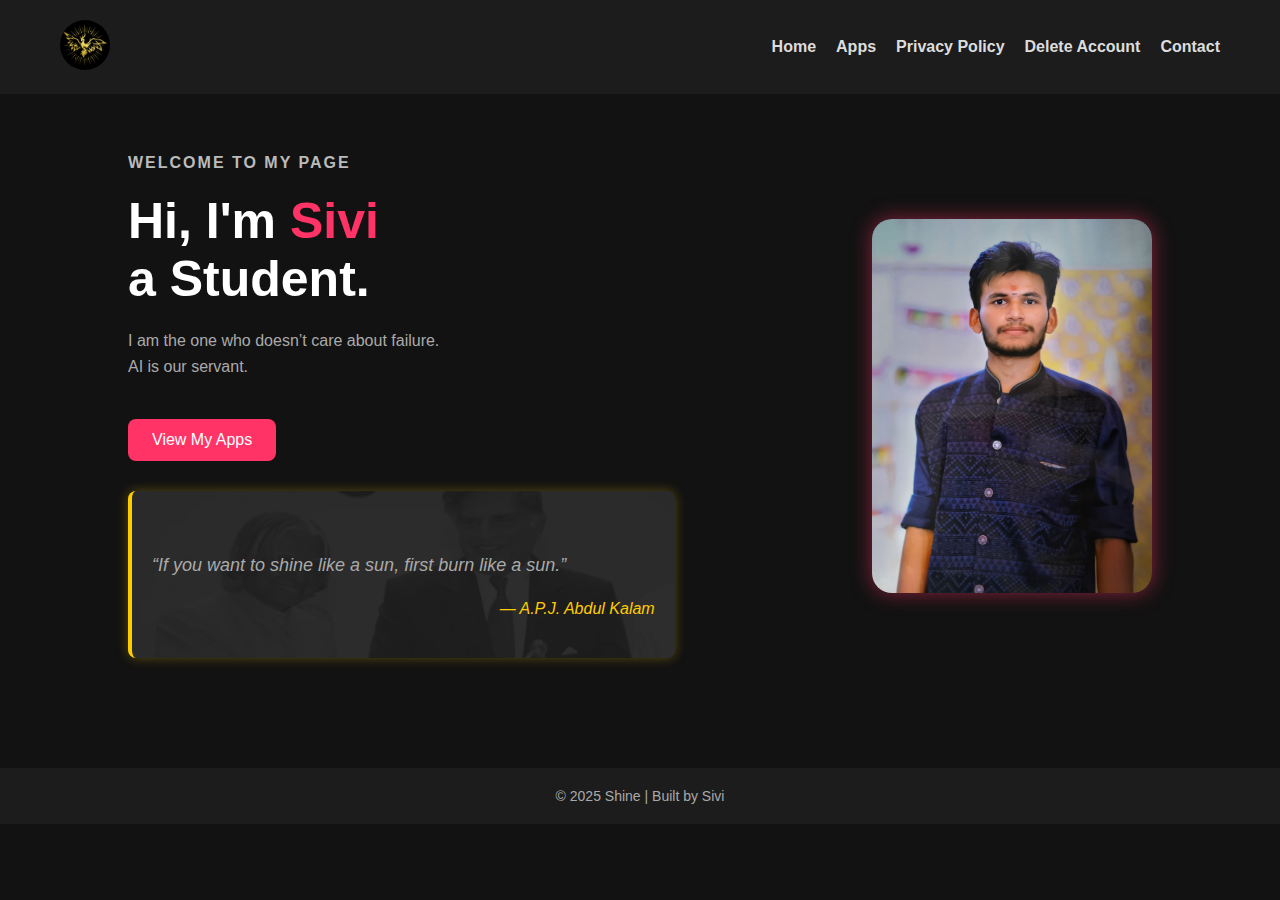
<file: index.html>
<!DOCTYPE html>
<html lang="en">
<head>
  <meta charset="UTF-8" />
  <meta name="viewport" content="width=device-width, initial-scale=1.0">
  <title>Sivi - Official Portfolio</title>
  <link rel="icon" type="image/png" href="shine.jpeg">
  <style>
    * { margin:0; padding:0; box-sizing:border-box; font-family:Arial,sans-serif; }
    body { background:#121212; color:#fff; scroll-behavior:smooth; }

    /* Navbar */
    header { display:flex; justify-content:space-between; align-items:center; padding:20px 60px; background:#1c1c1c; position:sticky; top:0; z-index:10; }
    .logo img { width:50px; height:50px; border-radius:50%; }
    nav ul { display:flex; list-style:none; }
    nav ul li { margin-left:20px; }
    nav ul li a { text-decoration:none; color:#ddd; font-weight:bold; transition:0.3s; }
    nav ul li a:hover { color:#ff3366; }

    /* Hero */
    .hero { display:flex; align-items:center; justify-content:space-between; padding:60px 10%; gap:40px; flex-wrap:wrap; }
    .hero-text { max-width:600px; flex:1; }
    .hero-text h2 { font-size:16px; letter-spacing:2px; color:#bbb; }
    .hero-text h1 { font-size:50px; margin:20px 0; }
    .hero-text h1 span { color:#ff3366; }
    .hero-text p { margin:20px 0; color:#aaa; line-height:1.6; }
    .hero-text .btn { display:inline-block; padding:12px 24px; margin-top:20px; background:#ff3366; color:#fff; text-decoration:none; border-radius:8px; transition:0.3s; }
    .hero-text .btn:hover { background:#ff0055; }
    .hero-img { flex:0.8; display:flex; justify-content:flex-end; }
    .hero-img img { width:280px; height:auto; border-radius:20px; box-shadow:0 0 20px rgba(255,51,102,0.5); }

    /* Quote */
    .quote { margin-top:30px; font-style:italic; font-size:18px; color:#fff; background:#1c1c1c; border-left:4px solid #ffcc00; padding:40px 20px; border-radius:8px; position:relative; overflow:hidden; box-shadow:0 0 12px rgba(255,204,0,0.3); }
    .quote::before { content:""; position:absolute; top:0; left:0; right:0; bottom:0; background-image:url("leaders.jpg"); background-size:cover; background-position:center 20%; opacity:0.08; filter:grayscale(100%); }
    .quote p, .quote span { position:relative; z-index:1; }
    .quote span { display:block; margin-top:10px; font-size:16px; color:#ffcc00; text-align:right; }

    /* Footer */
    footer { background:#1c1c1c; text-align:center; padding:20px; margin-top:50px; font-size:14px; color:#aaa; }

    /* Responsive */
    @media (max-width:900px) {
      .hero { flex-direction:column; text-align:center; }
      .hero-img { justify-content:center; margin-top:20px; }
      .hero-img img { width:200px; }
    }
  </style>
</head>
<body>

  <!-- Navbar -->
  <header>
    <div class="logo">
      <img src="shine.jpeg" alt="Shine Logo">
    </div>
    <nav>
      <ul>
        <li><a href="index.html">Home</a></li>
        <li><a href="apps.html">Apps</a></li>
        <li><a href="privacy.html">Privacy Policy</a></li>
        <li><a href="delete.html">Delete Account</a></li>
        <li>
          <a href="mailto:shinedeveloper2@gmail.com?subject=Hello%20Sivi&body=Hi%20Sivi,%0A%0AI%20want%20to%20contact%20you" target="_blank">Contact</a>
        </li>
      </ul>
    </nav>
  </header>

  <!-- Hero Section -->
  <section class="hero">
    <div class="hero-text">
      <h2>WELCOME TO MY PAGE</h2>
      <h1>Hi, I'm <span>Sivi</span><br>a Student.</h1>
      <p>I am the one who doesn’t care about failure.<br>AI is our servant.</p>
      <a href="apps.html" class="btn">View My Apps</a>

      <div class="quote">
        <p>“If you want to shine like a sun, first burn like a sun.”</p>
        <span>— A.P.J. Abdul Kalam</span>
      </div>
    </div>

    <div class="hero-img">
      <img src="profile.jpeg" alt="Sivi Profile">
    </div>
  </section>

  <!-- Footer -->
  <footer>
    <p>© 2025 Shine | Built by Sivi</p>
  </footer>

</body>
</html>
</file>
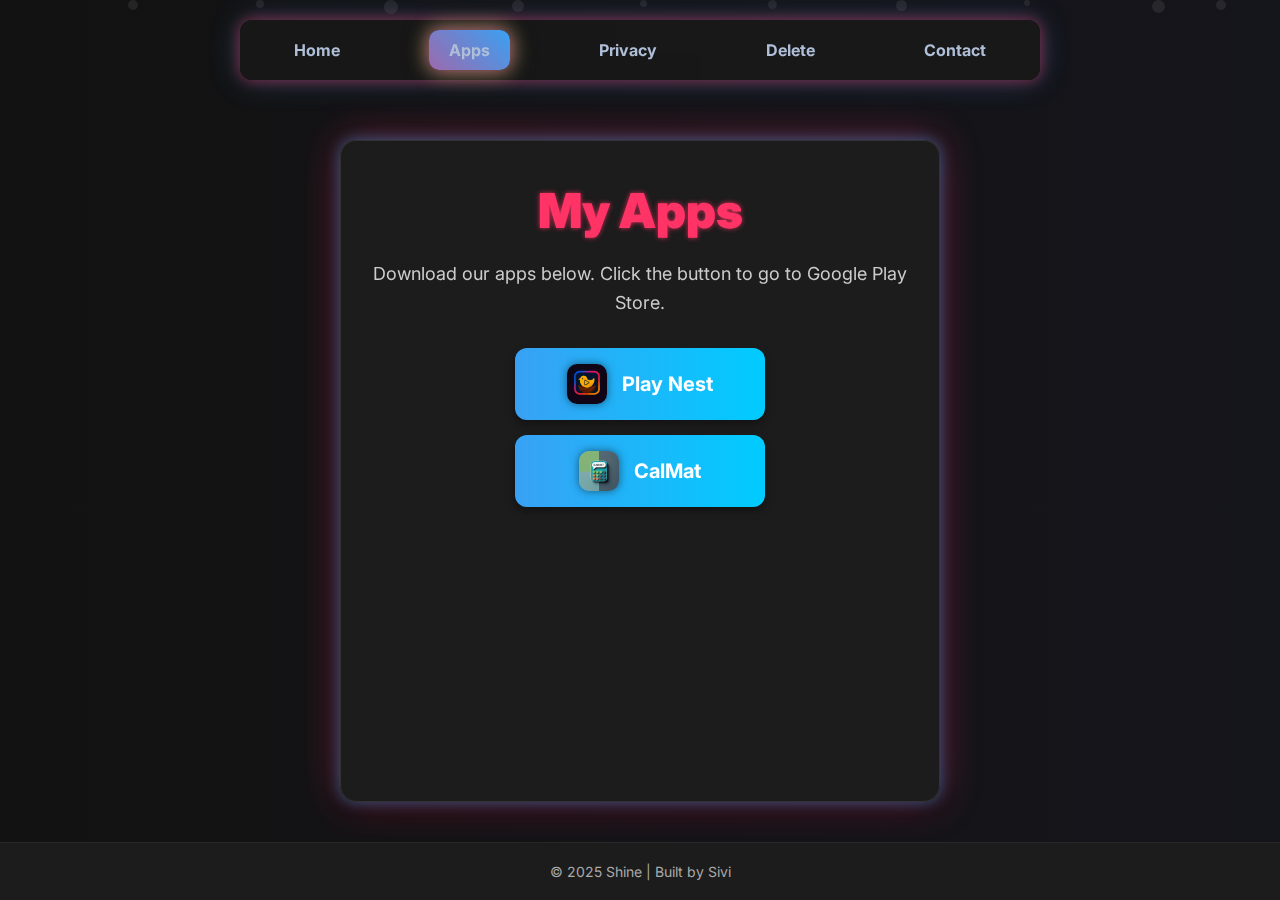
<file: apps.html>
<!DOCTYPE html>
<html lang="en">
<head>
  <meta charset="UTF-8" />
  <meta name="viewport" content="width=device-width, initial-scale=1.0">
  <title>My Apps - Shine</title>
  <link rel="icon" type="image/png" href="shine.jpeg">
  <style>
    /* Added Google Inter font for a modern, crisp look */
    @import url('https://fonts.googleapis.com/css2?family=Inter:wght@400;700;900&display=swap');

    * { margin:0; padding:0; box-sizing:border-box; font-family: 'Inter', sans-serif; } 

    body {
      min-height:100vh;
      display:flex;
      flex-direction:column;
      color:#fff;
      scroll-behavior:smooth;
      position:relative;
      overflow-x:hidden;
      background: linear-gradient(270deg, #121212, #1a1a2e, #121212);
      background-size: 600% 600%;
      animation: gradientBG 15s ease infinite;
    }

    @keyframes gradientBG {
      0% { background-position:0% 50%; }
      50% { background-position:100% 50%; }
      100% { background-position:0% 50%; }
    }

    /* Enhanced Particles - More subtle and varied */
    .particles {
      position: fixed;
      top:0; left:0;
      width:100%; height:100%;
      z-index:0;
      overflow:hidden;
    }

    .particles span {
      position:absolute;
      display:block;
      width:10px;
      height:10px;
      background: rgba(255,255,255,0.08); /* Made particles more subtle */
      border-radius:50%;
      animation: float 10s linear infinite;
    }

    /* Varying particle size and duration for better visual effect */
    .particles span:nth-child(1){ left:10%; animation-duration:12s; width: 10px; height: 10px; }
    .particles span:nth-child(2){ left:20%; animation-duration:15s; width: 8px; height: 8px; }
    .particles span:nth-child(3){ left:30%; animation-duration:18s; width: 14px; height: 14px; }
    .particles span:nth-child(4){ left:40%; animation-duration:10s; width: 12px; height: 12px; }
    .particles span:nth-child(5){ left:50%; animation-duration:14s; width: 7px; height: 7px; }
    .particles span:nth-child(6){ left:60%; animation-duration:16s; width: 9px; height: 9px; }
    .particles span:nth-child(7){ left:70%; animation-duration:13s; width: 11px; height: 11px; }
    .particles span:nth-child(8){ left:80%; animation-duration:17s; width: 6px; height: 6px; }
    .particles span:nth-child(9){ left:90%; animation-duration:11s; width: 13px; height: 13px; }
    .particles span:nth-child(10){ left:95%; animation-duration:19s; width: 10px; height: 10px; }

    @keyframes float {
      0% { transform: translateY(100vh) scale(0.5); opacity:0; }
      50% { opacity:0.3; } /* Reduced particle opacity */
      100% { transform: translateY(-10vh) scale(1); opacity:0; }
    }

    /* ===== Glowy Nav Bar (No changes needed, already attractive) ===== */
    nav.menu {
      display:flex;
      justify-content:space-around;
      align-items:center;
      height:60px;
      background: rgba(24,24,24,0.9);
      width:95%; 
      max-width:800px;
      margin:20px auto;
      border-radius:12px;
      position:relative;
      z-index:1;
      box-shadow: 0 0 15px rgba(255,51,102,0.5), 0 0 30px rgba(57,161,244,0.3);
      backdrop-filter: blur(10px);
      animation: navGlow 6s ease-in-out infinite alternate;
    }

    @keyframes navGlow {
      0% { box-shadow: 0 0 15px rgba(255,51,102,0.5), 0 0 30px rgba(57,161,244,0.3); }
      50% { box-shadow: 0 0 25px rgba(255,51,102,0.7), 0 0 50px rgba(57,161,244,0.5); }
      100% { box-shadow: 0 0 15px rgba(255,51,102,0.5), 0 0 30px rgba(57,161,244,0.3); }
    }

    nav.menu a {
      position:relative;
      padding:10px 15px; 
      color:#b0bfd8;
      text-decoration:none;
      border-radius:10px;
      transition:0.3s;
      z-index:1;
      font-weight:bold;
      font-size: 14px; 
    }
    
    @media (min-width: 600px) {
        nav.menu a {
            padding: 10px 20px;
            font-size: 16px;
        }
    }

    nav.menu a:hover { color:#fff; transform:scale(1.1); }

    nav.menu a.active::before {
      content:"";
      position:absolute; top:0; left:0; right:0; bottom:0;
      border-radius:10px;
      z-index:-1;
      transition:0.3s;
      background: linear-gradient(45deg, #ff3366, #39a1f4, #ffcc00);
      background-size: 400% 400%;
      animation: activeTabGlow 4s linear infinite;
      box-shadow:0 0 15px rgba(255,51,102,0.5), 0 0 20px rgba(57,161,244,0.5), 0 0 25px rgba(255,204,0,0.5);
    }

    @keyframes activeTabGlow {
      0% { background-position:0% 50%; }
      50% { background-position:100% 50%; }
      100% { background-position:0% 50%; }
    }

    /* Enhanced Main Container - Stronger, multi-layered glow */
    main {
      width: 90%; 
      max-width:600px;
      margin:40px auto;
      padding:40px 20px; 
      background:rgba(28,28,28, 0.95); /* Slightly less opaque for better particle blend */
      border-radius:16px; 
      /* Multi-layered glow for more depth and attractive look */
      box-shadow:
        0 0 15px rgba(57, 161, 244, 0.5), /* Blue internal glow */
        0 0 40px rgba(255, 51, 102, 0.4), /* Pink medium glow */
        0 10px 25px rgba(0, 0, 0, 0.7); /* Standard shadow for lift */
      border: 1px solid rgba(255, 255, 255, 0.1); /* Subtle white border */
      flex:1;
      text-align:center;
      position:relative;
      z-index:1;
    }

    h1 { 
        font-size:48px; /* Larger title */
        color:#ff3366; 
        margin-bottom:20px; 
        font-weight: 900;
        text-shadow: 0 0 5px rgba(255,51,102,0.8); /* Text glow */
    }
    p { font-size:18px; line-height:1.6; margin-bottom:30px; color:#ccc; }
    
    /* --- App Link with Icon Styling - Enhanced Hover Feedback --- */
    a.app-link {
      display: flex; 
      align-items: center; 
      justify-content: center; 
      gap: 15px; 
      
      padding:16px 32px;
      margin:15px auto;
      width:250px;
      /* Cyan/Blue Gradient */
      background: linear-gradient(90deg, #39a1f4, #00ccff); 
      color:#fff;
      text-decoration:none;
      border-radius:12px;
      font-size:20px; 
      transition: all 0.2s ease-out; /* Smoother transition */
      font-weight: 700;
      box-shadow: 0 4px 10px rgba(0, 0, 0, 0.3);
    }
    
    a.app-link:hover { 
      background: linear-gradient(90deg, #00ccff, #39a1f4); 
      transform:scale(1.05) translateY(-2px); /* Lift and grow on hover */
      box-shadow: 0 8px 20px rgba(57, 161, 244, 0.9); /* Stronger blue glow on hover */
    }
    
    a.app-link:active {
        /* Press effect for haptic feedback */
        transform: scale(1.02) translateY(0px);
        box-shadow: 0 2px 5px rgba(0, 0, 0, 0.5);
    }

    .app-icon {
        width: 40px;
        height: 40px;
        border-radius: 10px; 
        object-fit: cover;
        box-shadow: 0 0 8px rgba(0, 0, 0, 0.5);
    }

    /* Ensure the text is visible */
    a.app-link span {
        color: #fff;
    }

    footer {
      background:#1c1c1c;
      text-align:center;
      padding:20px;
      font-size:14px;
      color:#aaa;
      position:relative;
      z-index:1;
      margin-top: auto;
      border-top: 1px solid rgba(255, 255, 255, 0.05); /* Added subtle divider */
    }
  </style>
</head>
<body>

  <div class="particles">
    <span></span><span></span><span></span><span></span><span></span>
    <span></span><span></span><span></span><span></span><span></span>
  </div>

  <nav class="menu">
    <a href="index.html" class="tab home">Home</a>
    <a href="apps.html" class="tab apps active">Apps</a>
    <a href="privacy.html" class="tab privacy">Privacy</a>
    <a href="delete.html" class="tab delete">Delete</a>
    <a href="contact.html" class="tab contact">Contact</a>
  </nav>

  <main>
    <h1>My Apps</h1>
    <p>Download our apps below. Click the button to go to Google Play Store.</p>
    
    <!-- App Link 1: Play Nest -->
    <a href="https://play.google.com/store/apps/details?id=com.shine.playnest" target="_blank" class="app-link">
        <!-- Updated src to use local file: playneest.png -->
        <img src="playnest.png" alt="Play Nest Icon" class="app-icon">
        <span>Play Nest</span>
    </a>
    
    <!-- App Link 2: CalMat -->
    <a href="https://play.google.com/store/apps/details?id=com.shine.calmat" target="_blank" class="app-link">
        <!-- Updated src to use local file: calmat.png -->
        <img src="calmat.png" alt="CalMat Icon" class="app-icon">
        <span>CalMat</span>
    </a>
  </main>

  <footer>
    © 2025 Shine | Built by Sivi
  </footer>

</body>
</html>
</file>
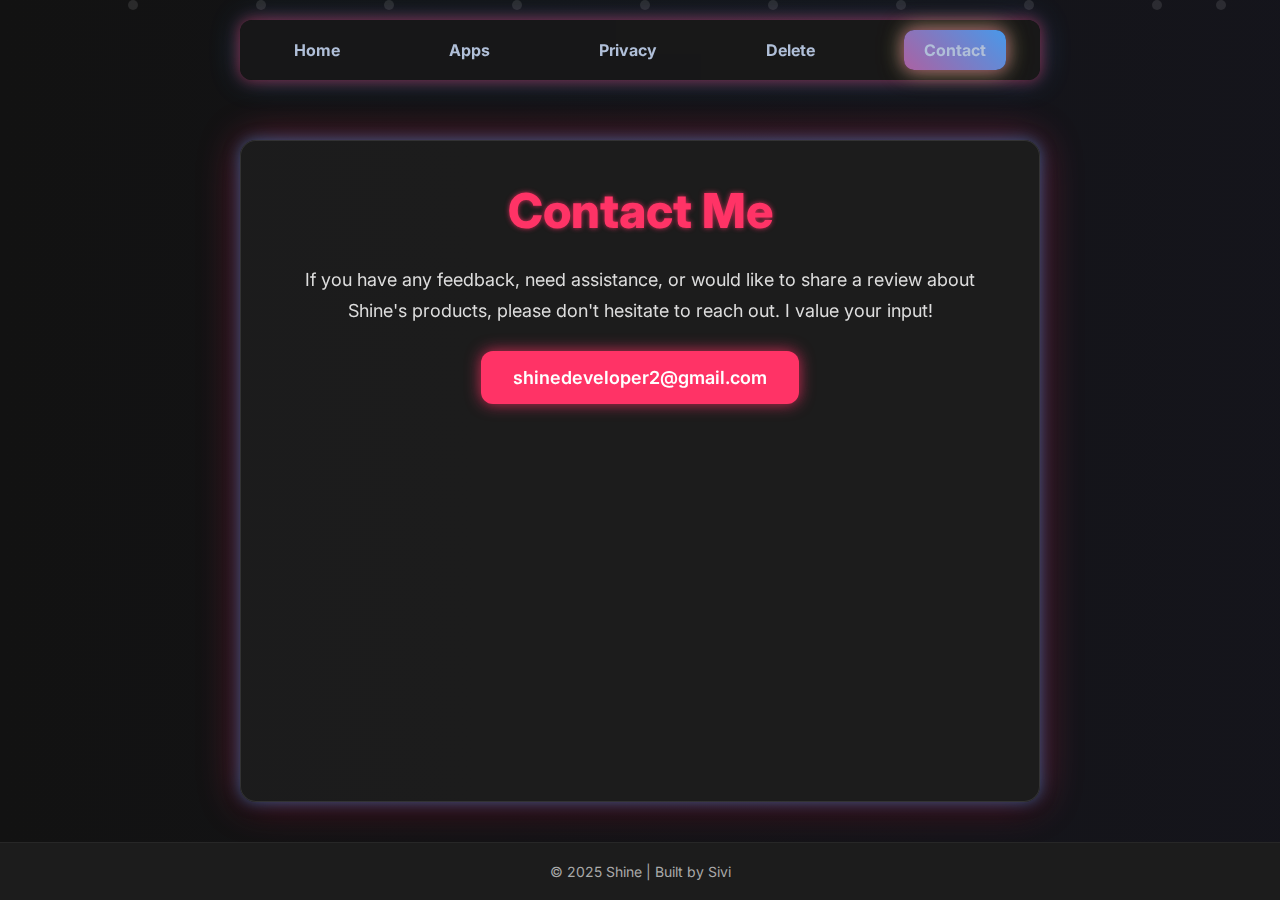
<file: contact.html>
<!DOCTYPE html>
<html lang="en">
<head>
  <meta charset="UTF-8">
  <meta name="viewport" content="width=device-width, initial-scale=1.0">
  <title>Contact - Shine</title>
  <link rel="icon" type="image/png" href="shine.jpeg">
  <style>
    /* Added Google Inter font for a modern, crisp look */
    @import url('https://fonts.googleapis.com/css2?family=Inter:wght@400;600;800&display=swap');

    * { margin:0; padding:0; box-sizing:border-box; font-family: 'Inter', sans-serif; } /* Updated font to Inter */

    /* ===== Animated gradient background ===== */
    body {
      min-height:100vh;
      display:flex;
      flex-direction:column;
      color:#fff;
      scroll-behavior:smooth;
      position:relative;
      overflow-x:hidden;
      background: linear-gradient(270deg, #121212, #1a1a2e, #121212);
      background-size: 600% 600%;
      animation: gradientBG 15s ease infinite;
    }

    @keyframes gradientBG {
      0% { background-position:0% 50%; }
      50% { background-position:100% 50%; }
      100% { background-position:0% 50%; }
    }

    /* ===== Floating particles ===== */
    .particles {
      position: fixed;
      top:0; left:0;
      width:100%; height:100%;
      z-index:0;
      overflow:hidden;
    }

    .particles span {
      position:absolute;
      display:block;
      width:10px;
      height:10px;
      background: rgba(255,255,255,0.1);
      border-radius:50%;
      animation: float 10s linear infinite;
    }

    .particles span:nth-child(1){ left:10%; animation-duration:12s; }
    .particles span:nth-child(2){ left:20%; animation-duration:15s; }
    .particles span:nth-child(3){ left:30%; animation-duration:18s; }
    .particles span:nth-child(4){ left:40%; animation-duration:10s; }
    .particles span:nth-child(5){ left:50%; animation-duration:14s; }
    .particles span:nth-child(6){ left:60%; animation-duration:16s; }
    .particles span:nth-child(7){ left:70%; animation-duration:13s; }
    .particles span:nth-child(8){ left:80%; animation-duration:17s; }
    .particles span:nth-child(9){ left:90%; animation-duration:11s; }
    .particles span:nth-child(10){ left:95%; animation-duration:19s; }

    @keyframes float {
      0% { transform: translateY(100vh) scale(0.5); opacity:0; }
      50% { opacity:0.4; }
      100% { transform: translateY(-10vh) scale(1); opacity:0; }
    }

    /* ===== Glowing Top Tab Bar (Menu) - Styles are already good here ===== */
    nav.menu {
      display:flex;
      justify-content:space-around;
      align-items:center;
      height:60px;
      background: rgba(24,24,24,0.9);
      width:95%; /* Adjusted for better mobile margin */
      max-width:800px;
      margin:20px auto;
      border-radius:12px;
      position:relative;
      z-index:1;
      box-shadow: 0 0 15px rgba(255,51,102,0.5), 0 0 30px rgba(57,161,244,0.3);
      backdrop-filter: blur(10px);
      animation: navGlow 6s ease-in-out infinite alternate;
    }

    @keyframes navGlow {
      0% { box-shadow: 0 0 15px rgba(255,51,102,0.5), 0 0 30px rgba(57,161,244,0.3); }
      50% { box-shadow: 0 0 25px rgba(255,51,102,0.7), 0 0 50px rgba(57,161,244,0.5); }
      100% { box-shadow: 0 0 15px rgba(255,51,102,0.5), 0 0 30px rgba(57,161,244,0.3); }
    }

    nav.menu a {
      position:relative;
      padding:10px 20px;
      color:#b0bfd8;
      text-decoration:none;
      border-radius:10px;
      transition:0.3s;
      z-index:1;
      font-weight:bold;
    }

    nav.menu a:hover { color:#fff; transform:scale(1.1); }

    nav.menu a.active::before {
      content:"";
      position:absolute; top:0; left:0; right:0; bottom:0;
      border-radius:10px;
      z-index:-1;
      transition:0.3s;
      background: linear-gradient(45deg, #ff3366, #39a1f4, #ffcc00);
      background-size: 400% 400%;
      animation: activeTabGlow 4s linear infinite;
      box-shadow:0 0 15px rgba(255,51,102,0.5), 0 0 20px rgba(57,161,244,0.5), 0 0 25px rgba(255,204,0,0.5);
    }

    @keyframes activeTabGlow {
      0% { background-position:0% 50%; }
      50% { background-position:100% 50%; }
      100% { background-position:0% 50%; }
    }

    @media (max-width:650px) { nav.menu a { font-size:14px; padding:8px 15px; } }

    /* ===== Main Content (Updated to match Delete/Privacy page glow) ===== */
    main {
      width: 90%; /* Responsive width */
      max-width:800px;
      margin:40px auto;
      padding:40px;
      background:rgba(28,28,28, 0.95); /* Adjusted background opacity */
      border-radius:16px; /* Larger radius */
      /* Consistent Multi-layered glow */
      box-shadow:
        0 0 15px rgba(57, 161, 244, 0.5), /* Blue internal glow */
        0 0 40px rgba(255, 51, 102, 0.4), /* Pink medium glow */
        0 10px 25px rgba(0, 0, 0, 0.7); /* Standard shadow for lift */
      border: 1px solid rgba(255, 255, 255, 0.1); /* Subtle white border */
      flex:1;
      text-align:center;
      position:relative;
      z-index:1;
    }

    h1 { 
        font-size: 48px; /* Larger title */
        color:#ff3366; 
        margin-bottom:25px; 
        font-weight: 800;
        text-shadow: 0 0 5px rgba(255,51,102,0.8); /* Text glow */
    }
    
    p { 
        font-size:18px; 
        margin-bottom:25px; 
        color:#ddd; /* Lighter color for better contrast */
        line-height: 1.7; /* Increased line height for readability */
    }
    
    /* Style for the email link/button */
    a.email-link {
      display:inline-block;
      padding:16px 32px;
      background:#ff3366;
      color:#fff;
      text-decoration:none;
      border-radius:12px;
      font-size:18px;
      font-weight: 600;
      transition:0.3s;
      box-shadow: 0 0 15px rgba(255,51,102,0.8); /* Added initial button glow */
    }
    
    a.email-link:hover { 
      background:#ff0055; 
      transform:scale(1.08); /* Increased hover scale */
      /* Intensified pink and added secondary blue glow on hover for consistency */
      box-shadow: 0 0 25px rgba(255,51,102,1), 0 0 15px rgba(57,161,244, 0.5); 
    }

    footer {
      background:#1c1c1c;
      text-align:center;
      padding:20px;
      font-size:14px;
      color:#aaa;
      position:relative;
      z-index:1;
      margin-top: auto; /* Push footer to the bottom */
      border-top: 1px solid rgba(255, 255, 255, 0.05);
    }
    
    /* Mobile responsiveness adjustments */
    @media (max-width: 600px) {
        main {
            padding: 30px 20px;
        }
        h1 {
            font-size: 36px;
        }
    }
  </style>
</head>
<body>

  <!-- Floating Particles -->
  <div class="particles">
    <span></span><span></span><span></span><span></span><span></span>
    <span></span><span></span><span></span><span></span><span></span>
  </div>

  <!-- Top Tab Bar (enhanced glow) -->
  <nav class="menu">
    <a href="index.html" class="tab home">Home</a>
    <a href="apps.html" class="tab apps">Apps</a>
    <a href="privacy.html" class="tab privacy">Privacy</a>
    <a href="delete.html" class="tab delete">Delete</a>
    <a href="contact.html" class="tab contact active">Contact</a>
  </nav>

  <!-- Main Content -->
  <main>
    <h1>Contact Me</h1>
    <p>If you have any feedback, need assistance, or would like to share a review about Shine's products, please don't hesitate to reach out. I value your input!</p>
    <a href="mailto:shinedeveloper2@gmail.com?subject=Hello%20Sivi&body=Hi%20Sivi,%0A%0AI%20would%20like%20to%20share%20my%20thoughts..." class="email-link">
      shinedeveloper2@gmail.com
    </a>
  </main>

  <!-- Footer -->
  <footer>
    © 2025 Shine | Built by Sivi
  </footer>

</body>
</html>
</file>
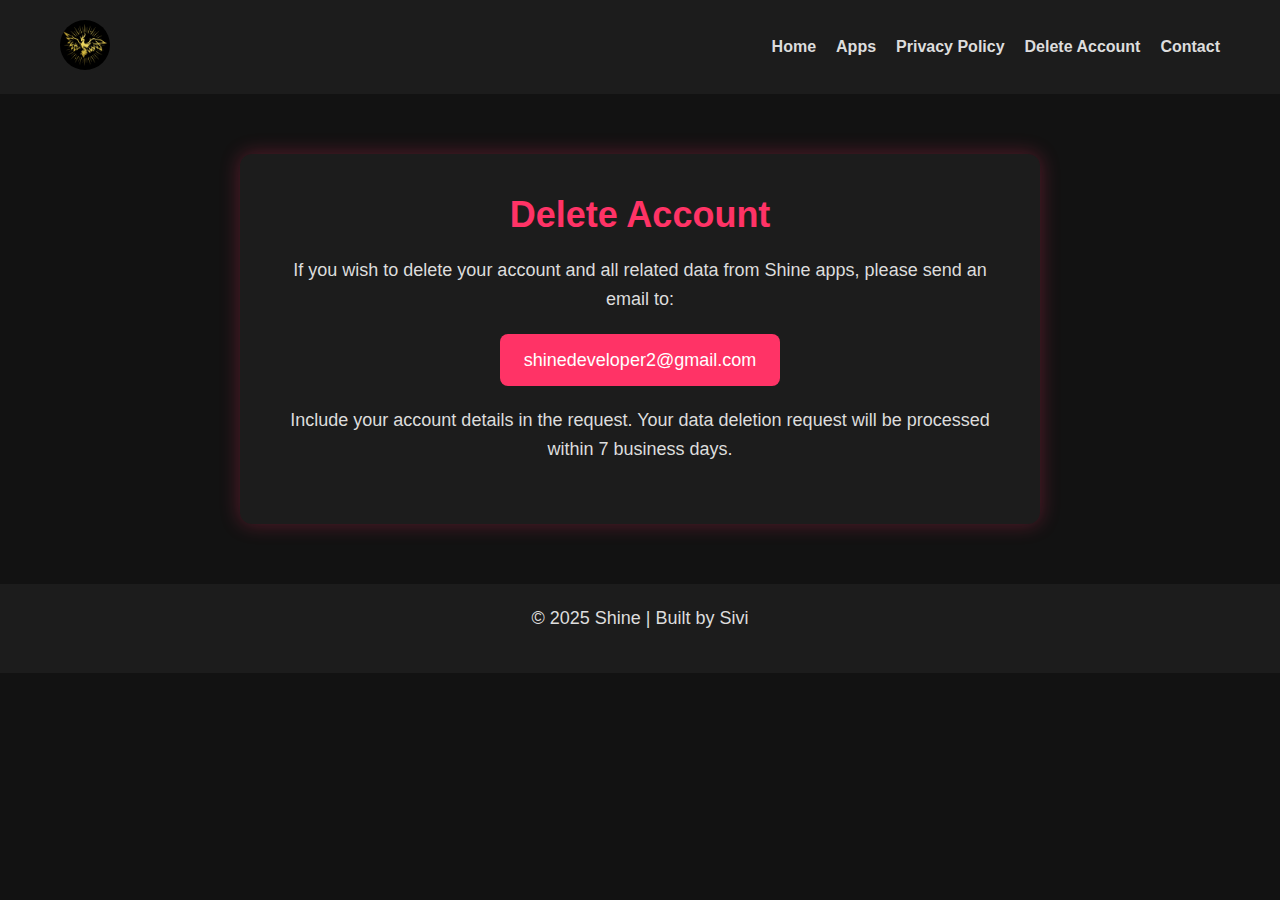
<file: delete.html>
<!DOCTYPE html>
<html lang="en">
<head>
  <meta charset="UTF-8">
  <meta name="viewport" content="width=device-width, initial-scale=1.0">
  <title>Delete Account - Shine</title>
  <link rel="icon" type="image/png" href="shine.jpeg">
  <style>
    * {
      margin: 0;
      padding: 0;
      box-sizing: border-box;
      font-family: "Arial", sans-serif;
    }
    body {
      background: #121212;
      color: #fff;
    }
    header {
      display: flex;
      justify-content: space-between;
      align-items: center;
      padding: 20px 60px;
      background: #1c1c1c;
    }
    .logo img {
      width: 50px;
      height: 50px;
      border-radius: 50%;
    }
    nav ul {
      display: flex;
      list-style: none;
    }
    nav ul li {
      margin-left: 20px;
    }
    nav ul li a {
      text-decoration: none;
      color: #ddd;
      font-weight: bold;
      transition: 0.3s;
    }
    nav ul li a:hover {
      color: #ff3366;
    }
    .container {
      max-width: 800px;
      margin: 60px auto;
      background: #1c1c1c;
      padding: 40px;
      border-radius: 12px;
      box-shadow: 0 0 20px rgba(255,51,102,0.3);
    }
    h1 {
      font-size: 36px;
      color: #ff3366;
      margin-bottom: 20px;
      text-align: center;
    }
    p {
      font-size: 18px;
      line-height: 1.6;
      margin-bottom: 20px;
      color: #ddd;
      text-align: center;
    }
    a.email-link {
      display: inline-block;
      padding: 12px 24px;
      background: #ff3366;
      color: #fff;
      text-decoration: none;
      border-radius: 8px;
      transition: 0.3s;
    }
    a.email-link:hover {
      background: #ff0055;
    }
    footer {
      background: #1c1c1c;
      text-align: center;
      padding: 20px;
      margin-top: 50px;
      font-size: 14px;
      color: #aaa;
    }
  </style>
</head>
<body>
  <!-- Navbar -->
  <header>
    <div class="logo">
      <img src="shine.jpeg" alt="Shine Logo">
    </div>
    <nav>
      <ul>
        <li><a href="index.html">Home</a></li>
        <li><a href="https://play.google.com/store/apps/details?id=com.shine.playnest" target="_blank">Apps</a></li>
        <li><a href="privacy.html">Privacy Policy</a></li>
        <li><a href="delete.html" class="active">Delete Account</a></li>
        <li><a href="mailto:shinedeveloper2@gmail.com">Contact</a></li>
      </ul>
    </nav>
  </header>

  <!-- Delete Section -->
  <div class="container">
    <h1>Delete Account</h1>
    <p>If you wish to delete your account and all related data from Shine apps, please send an email to:</p>
    <p><a href="mailto:shinedeveloper2@gmail.com" class="email-link">shinedeveloper2@gmail.com</a></p>
    <p>Include your account details in the request. Your data deletion request will be processed within 7 business days.</p>
  </div>

  <!-- Footer -->
  <footer>
    <p>© 2025 Shine | Built by Sivi</p>
  </footer>
</body>
</html>
</file>
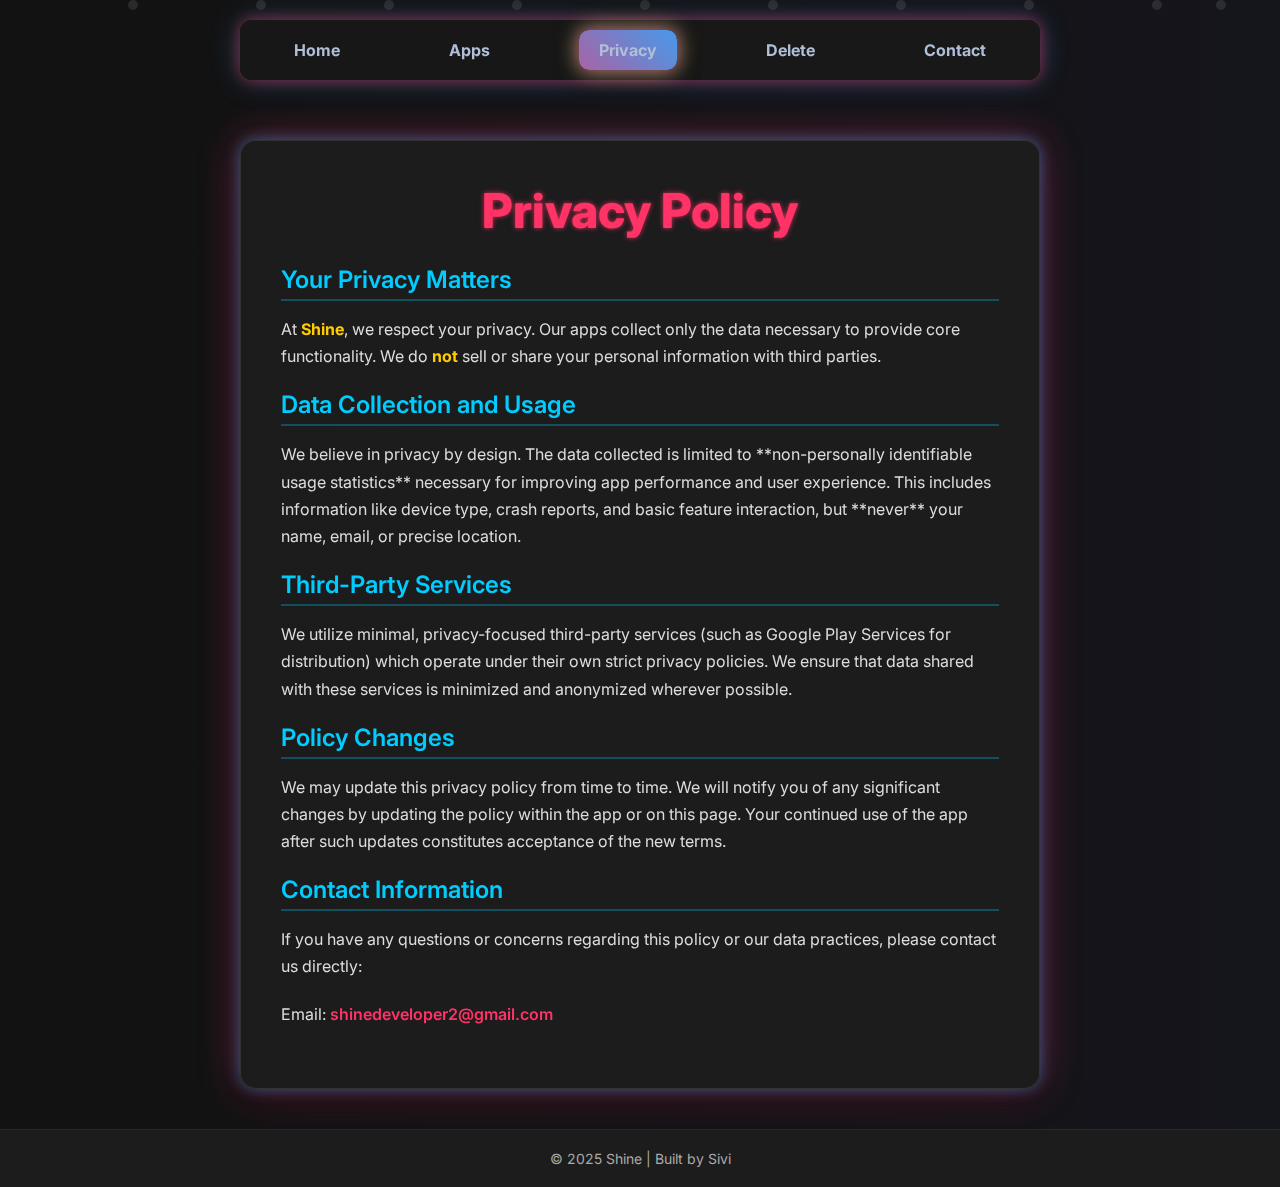
<file: privacy.html>
<!DOCTYPE html>
<html lang="en">
<head>
  <meta charset="UTF-8">
  <meta name="viewport" content="width=device-width, initial-scale=1.0">
  <title>Privacy Policy - Shine</title>
  <link rel="icon" type="image/png" href="shine.jpeg">
  <style>
    /* Added Google Inter font for a modern, crisp look */
    @import url('https://fonts.googleapis.com/css2?family=Inter:wght@400;600;800&display=swap');

    * { margin:0; padding:0; box-sizing:border-box; font-family: 'Inter', sans-serif; } /* Updated font */

    body {
      min-height:100vh;
      display:flex;
      flex-direction:column;
      color:#fff;
      scroll-behavior:smooth;
      position:relative;
      overflow-x:hidden;
      background: linear-gradient(270deg, #121212, #1a1a2e, #121212);
      background-size: 600% 600%;
      animation: gradientBG 15s ease infinite;
    }
    @keyframes gradientBG {
      0% { background-position:0% 50%; }
      50% { background-position:100% 50%; }
      100% { background-position:0% 50%; }
    }

    /* Floating particles */
    .particles { position: fixed; top:0; left:0; width:100%; height:100%; z-index:0; overflow:hidden; }
    .particles span { position:absolute; display:block; width:10px; height:10px; background: rgba(255,255,255,0.1); border-radius:50%; animation: float 10s linear infinite; }
    .particles span:nth-child(1){ left:10%; animation-duration:12s; }
    .particles span:nth-child(2){ left:20%; animation-duration:15s; }
    .particles span:nth-child(3){ left:30%; animation-duration:18s; }
    .particles span:nth-child(4){ left:40%; animation-duration:10s; }
    .particles span:nth-child(5){ left:50%; animation-duration:14s; }
    .particles span:nth-child(6){ left:60%; animation-duration:16s; }
    .particles span:nth-child(7){ left:70%; animation-duration:13s; }
    .particles span:nth-child(8){ left:80%; animation-duration:17s; }
    .particles span:nth-child(9){ left:90%; animation-duration:11s; }
    .particles span:nth-child(10){ left:95%; animation-duration:19s; }
    @keyframes float { 0% { transform: translateY(100vh) scale(0.5); opacity:0; } 50% { opacity:0.4; } 100% { transform: translateY(-10vh) scale(1); opacity:0; } }

    /* Top Nav with animated glow */
    nav.menu {
      display:flex; justify-content:space-around; align-items:center;
      height:60px;
      background: rgba(24,24,24,0.9);
      width:95%; max-width:800px; /* Adjusted to 95% for better mobile margin */
      margin:20px auto; border-radius:12px;
      position:relative; z-index:1;
      box-shadow: 0 0 15px rgba(255,51,102,0.5), 0 0 30px rgba(57,161,244,0.3);
      backdrop-filter: blur(10px);
      animation: navGlow 6s ease-in-out infinite alternate;
    }
    @keyframes navGlow {
      0% { box-shadow: 0 0 15px rgba(255,51,102,0.5), 0 0 30px rgba(57,161,244,0.3); }
      50% { box-shadow: 0 0 25px rgba(255,51,102,0.7), 0 0 50px rgba(57,161,244,0.5); }
      100% { box-shadow: 0 0 15px rgba(255,51,102,0.5), 0 0 30px rgba(57,161,244,0.3); }
    }
    nav.menu a { position:relative; padding:10px 20px; color:#b0bfd8; text-decoration:none; border-radius:10px; transition:0.3s; z-index:1; font-weight:bold; }
    nav.menu a:hover { color:#fff; transform:scale(1.1); }
    nav.menu a.active::before {
      content:""; position:absolute; top:0; left:0; right:0; bottom:0; border-radius:10px; z-index:-1;
      transition:0.3s;
      background: linear-gradient(45deg, #ff3366, #39a1f4, #ffcc00);
      background-size: 400% 400%;
      animation: activeTabGlow 4s linear infinite;
      box-shadow:0 0 15px rgba(255,51,102,0.5), 0 0 20px rgba(57,161,244,0.5), 0 0 25px rgba(255,204,0,0.5);
    }
    @keyframes activeTabGlow { 0% { background-position:0% 50%; } 50% { background-position:100% 50%; } 100% { background-position:0% 50%; } }
    @media (max-width:650px) { nav.menu a { font-size:14px; padding:8px 15px; } }

    /* Main content container enhancements */
    main {
      width: 90%; /* Responsive width */
      max-width:800px; 
      margin:40px auto; 
      padding:40px; 
      background:rgba(28,28,28, 0.95); /* Slightly less opaque for better particle blend */
      border-radius:16px; /* Slightly larger radius */
      /* Enhanced Multi-layered glow */
      box-shadow:
        0 0 15px rgba(57, 161, 244, 0.5), /* Blue internal glow */
        0 0 40px rgba(255, 51, 102, 0.4), /* Pink medium glow */
        0 10px 25px rgba(0, 0, 0, 0.7); /* Standard shadow for lift */
      border: 1px solid rgba(255, 255, 255, 0.1); /* Subtle white border */
      flex:1; 
      position:relative; 
      z-index:1;
    }
    
    h1 { 
        font-size: 48px; /* Larger title */
        color:#ff3366; 
        margin-bottom:25px; 
        text-align:center; 
        font-weight: 800;
        text-shadow: 0 0 5px rgba(255,51,102,0.8); /* Text glow */
    }
    
    h2 { 
        color:#00ccff; /* Changed secondary color to a vibrant cyan for contrast */
        margin-bottom:15px; 
        font-size:24px;
        font-weight: 600;
        border-bottom: 2px solid rgba(0, 204, 255, 0.3); /* Subtle underline */
        padding-bottom: 5px;
    }
    
    p { 
        margin-bottom:20px; 
        line-height:1.7; /* Increased line height for readability */
        color: #ddd; /* Lighter text color for better contrast */
    }
    
    a.email-link { 
        color:#ff3366; 
        text-decoration:none; 
        font-weight: 600;
        transition: color 0.2s;
    }
    a.email-link:hover { 
        color: #ff6699; /* Brighter pink on hover */
        text-decoration:underline; 
    }
    
    strong {
        color: #ffcc00; /* Highlight important points */
    }

    footer { 
      background:#1c1c1c; 
      text-align:center; 
      padding:20px; 
      font-size:14px; 
      color:#aaa; 
      position:relative; 
      z-index:1;
      margin-top: auto; /* Push footer to the bottom */
      border-top: 1px solid rgba(255, 255, 255, 0.05);
    }
    
    @media (max-width: 600px) {
        main {
            padding: 30px 20px;
        }
        h1 {
            font-size: 36px;
        }
        h2 {
            font-size: 20px;
        }
    }
  </style>
</head>
<body>

  <!-- Floating Particles -->
  <div class="particles">
    <span></span><span></span><span></span><span></span><span></span>
    <span></span><span></span><span></span><span></span><span></span>
  </div>

  <!-- Top Nav -->
  <nav class="menu">
    <a href="index.html" class="tab home">Home</a>
    <a href="apps.html" class="tab apps">Apps</a>
    <a href="privacy.html" class="tab privacy active">Privacy</a>
    <a href="delete.html" class="tab delete">Delete</a>
    <a href="contact.html" class="tab contact">Contact</a>
  </nav>

  <main>
    <h1>Privacy Policy</h1>
    
    <h2>Your Privacy Matters</h2>
    <p>At <strong>Shine</strong>, we respect your privacy. Our apps collect only the data necessary 
        to provide core functionality. We do <strong>not</strong> sell or share your personal 
        information with third parties.</p>

    <h2>Data Collection and Usage</h2>
    <p>We believe in privacy by design. The data collected is limited to **non-personally identifiable usage statistics** necessary for improving app performance and user experience. This includes information like device type, crash reports, and basic feature interaction, but **never** your name, email, or precise location.</p>
    
    <h2>Third-Party Services</h2>
    <p>We utilize minimal, privacy-focused third-party services (such as Google Play Services for distribution) which operate under their own strict privacy policies. We ensure that data shared with these services is minimized and anonymized wherever possible.</p>
    
    <h2>Policy Changes</h2>
    <p>We may update this privacy policy from time to time. We will notify you of any significant changes by updating the policy within the app or on this page. Your continued use of the app after such updates constitutes acceptance of the new terms.</p>
    
    <h2>Contact Information</h2>
    <p>If you have any questions or concerns regarding this policy or our data practices, please contact us directly:</p>
    
    <p>Email: 
        <a href="mailto:shinedeveloper2@gmail.com?subject=Privacy%20Policy%20Inquiry&body=Hi%20Sivi," class="email-link">shinedeveloper2@gmail.com</a>
    </p>
  </main>

  <footer>
    © 2025 Shine | Built by Sivi
  </footer>

</body>
</html>
</file>
